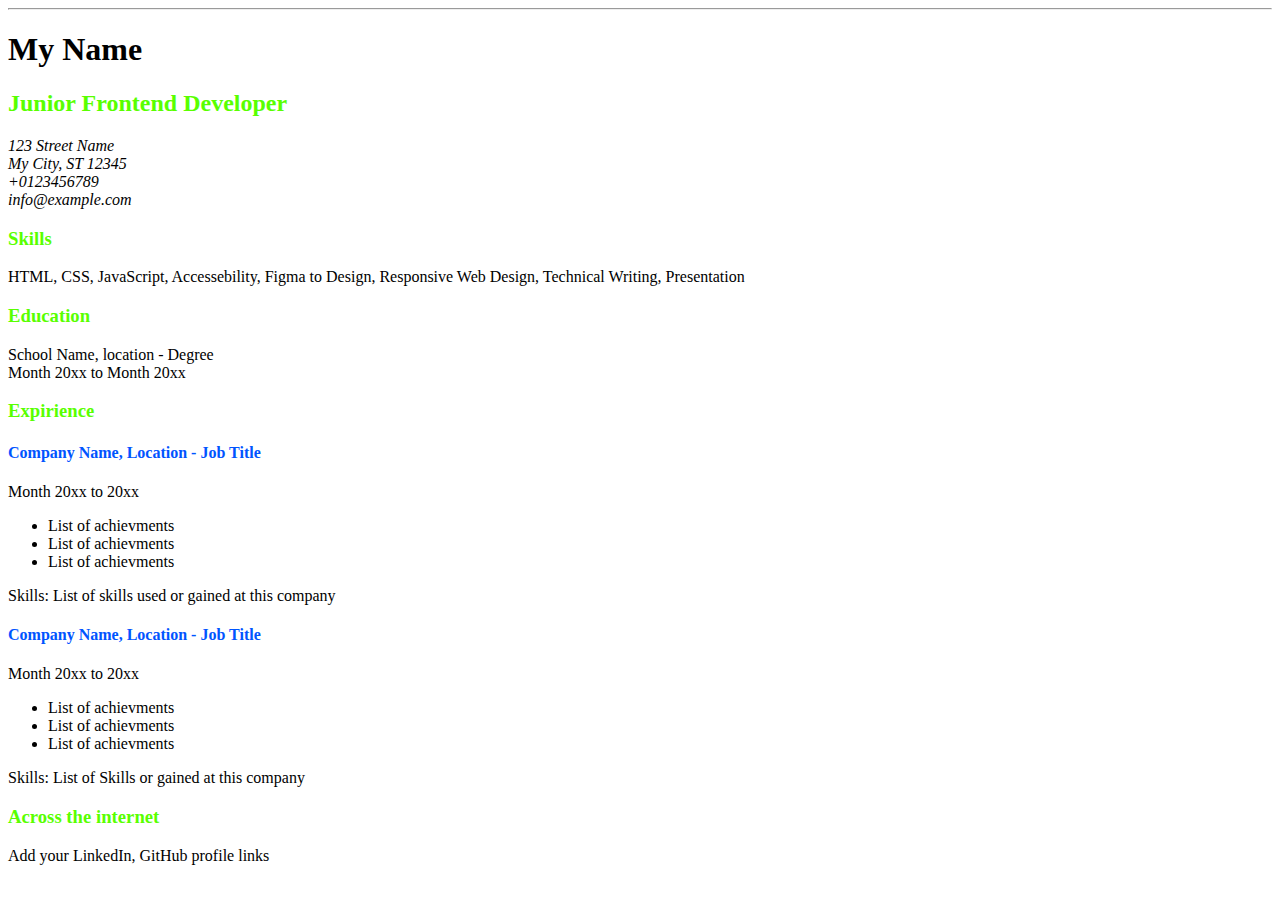
<file: index.html>
<!doctype html>
<html lang="en">
<head>
    <meta charset="UTF-8">
    <meta name="viewport"
          content="width=device-width, user-scalable=no, initial-scale=1.0, maximum-scale=1.0, minimum-scale=1.0">
    <meta http-equiv="X-UA-Compatible" content="ie=edge">
    <title>Roadmap Project</title>
    <link rel="icon" type="image/x-icon" href="/images/roadmap.png">
</head>
<body>
<section>
<header>
    <hr>
    <h1>My Name</h1>
    <h2 style="color:rgb(89, 255, 0)">Junior Frontend Developer</h2>
    <address>
        123 Street Name <br>
        My City, ST 12345 <br>
        <link rel=""  href="tel:0123456789">+0123456789 <br>
        <link rel=""  href="mailto:info@example.com">info@example.com <br>
    </address>
</header>
</section>
<main>
    <h3 style="color:rgb(89, 255, 0)">Skills</h3>
    <p>HTML, CSS, JavaScript, Accessebility, Figma to Design, Responsive Web Design, Technical Writing, Presentation</p>
    <h3 style="color:rgb(89, 255, 0)">Education</h3>
    <p>School Name, location - Degree<br>
        Month 20xx to Month 20xx<br>
    </p>

    <h3 style="color:rgb(89, 255, 0)">Expirience</h3>

    <h4 style="color:rgb(0, 84, 255)">Company Name, Location  - Job Title</h4>
    <p>Month 20xx to 20xx</p>

    <ul>
    <li>List of achievments</li>
    <li>List of achievments</li>
    <li>List of achievments</li>
    </ul>
    <p>Skills: List of skills used or gained at this company</p>

    <h4 style="color:rgb(0, 84, 255)">Company Name, Location  - Job Title</h4>
    <p>Month 20xx to 20xx</p>

    <ul>
    <li>List of achievments</li>
    <li>List of achievments</li>
    <li>List of achievments</li>
    </ul>

    <p>Skills: List of Skills or gained at this company</p>
    <h3 style="color:rgb(89, 255, 0)">Across the internet</h3>
    <p>Add your LinkedIn, GitHub profile links</p>
</main>
</body>
</html>
</file>
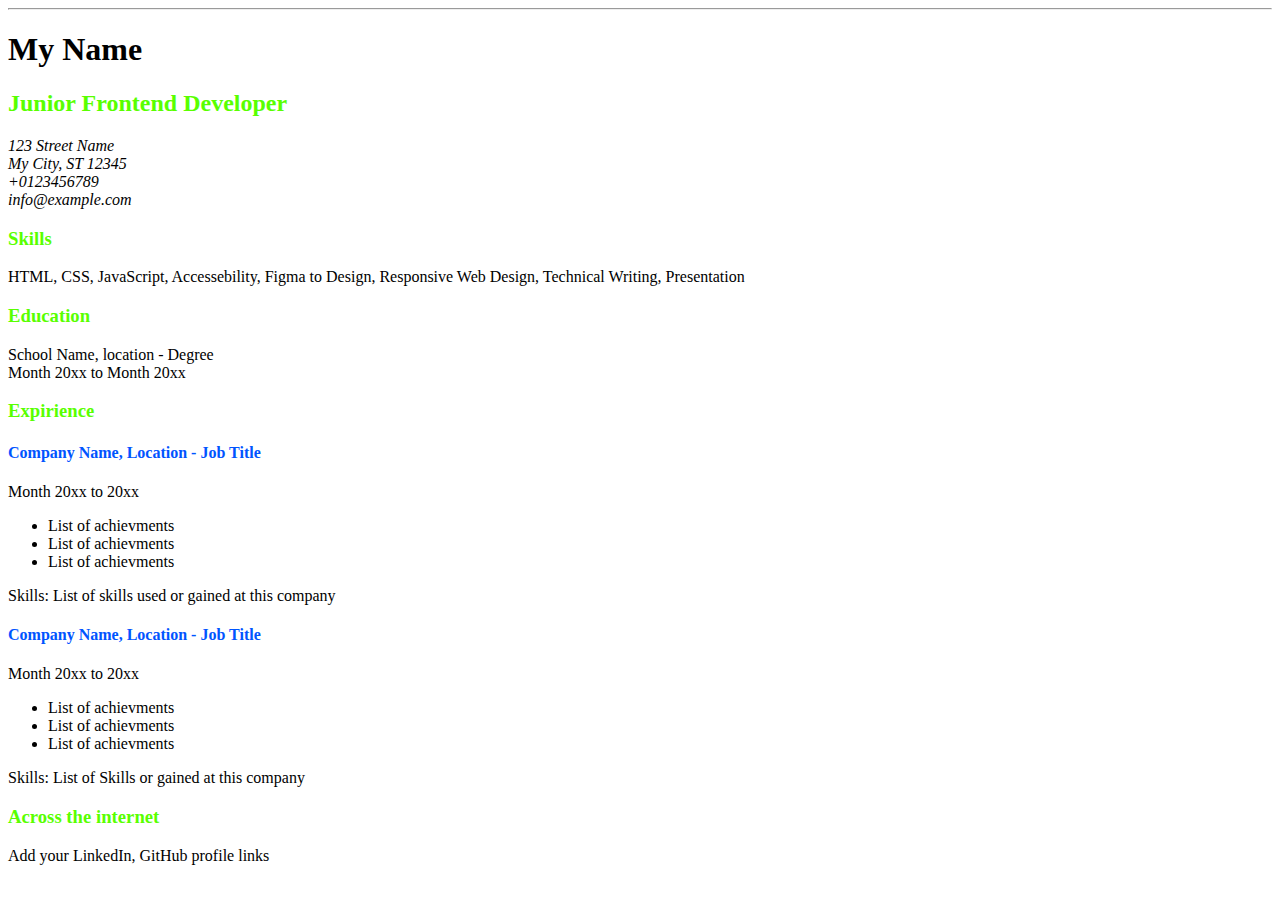
<file: roadmap-project-01/index.html>
<!doctype html>
<html lang="en">
<head>
    <meta charset="UTF-8">
    <meta name="viewport"
          content="width=device-width, user-scalable=no, initial-scale=1.0, maximum-scale=1.0, minimum-scale=1.0">
    <meta http-equiv="X-UA-Compatible" content="ie=edge">
    <title>Roadmap Project</title>
    <link rel="icon" type="x-icon" href="./images/roadmap.png">
</head>
<body>
<section>
<header>
    <hr>
    <h1>My Name</h1>
    <h2 style="color:rgb(89, 255, 0)">Junior Frontend Developer</h2>
    <address>
        123 Street Name <br>
        My City, ST 12345 <br>
        <link rel=""  href="tel:0123456789">+0123456789 <br>
        <link rel=""  href="mailto:info@example.com">info@example.com <br>
    </address>
</header>
</section>
<main>
    <h3 style="color:rgb(89, 255, 0)">Skills</h3>
    <p>HTML, CSS, JavaScript, Accessebility, Figma to Design, Responsive Web Design, Technical Writing, Presentation</p>
    <h3 style="color:rgb(89, 255, 0)">Education</h3>
    <p>School Name, location - Degree<br>
        Month 20xx to Month 20xx<br>
    </p>

    <h3 style="color:rgb(89, 255, 0)">Expirience</h3>

    <h4 style="color:rgb(0, 84, 255)">Company Name, Location  - Job Title</h4>
    <p>Month 20xx to 20xx</p>

    <ul>
    <li>List of achievments</li>
    <li>List of achievments</li>
    <li>List of achievments</li>
    </ul>
    <p>Skills: List of skills used or gained at this company</p>

    <h4 style="color:rgb(0, 84, 255)">Company Name, Location  - Job Title</h4>
    <p>Month 20xx to 20xx</p>

    <ul>
      <li>List of achievments</li>
      <li>List of achievments</li>
      <li>List of achievments</li>
    </ul>

    <p>Skills: List of Skills or gained at this company</p>
    <h3 style="color:rgb(89, 255, 0)">Across the internet</h3>
    <p>Add your LinkedIn, GitHub profile links</p>
    
</main>
</body>
</html>
</file>
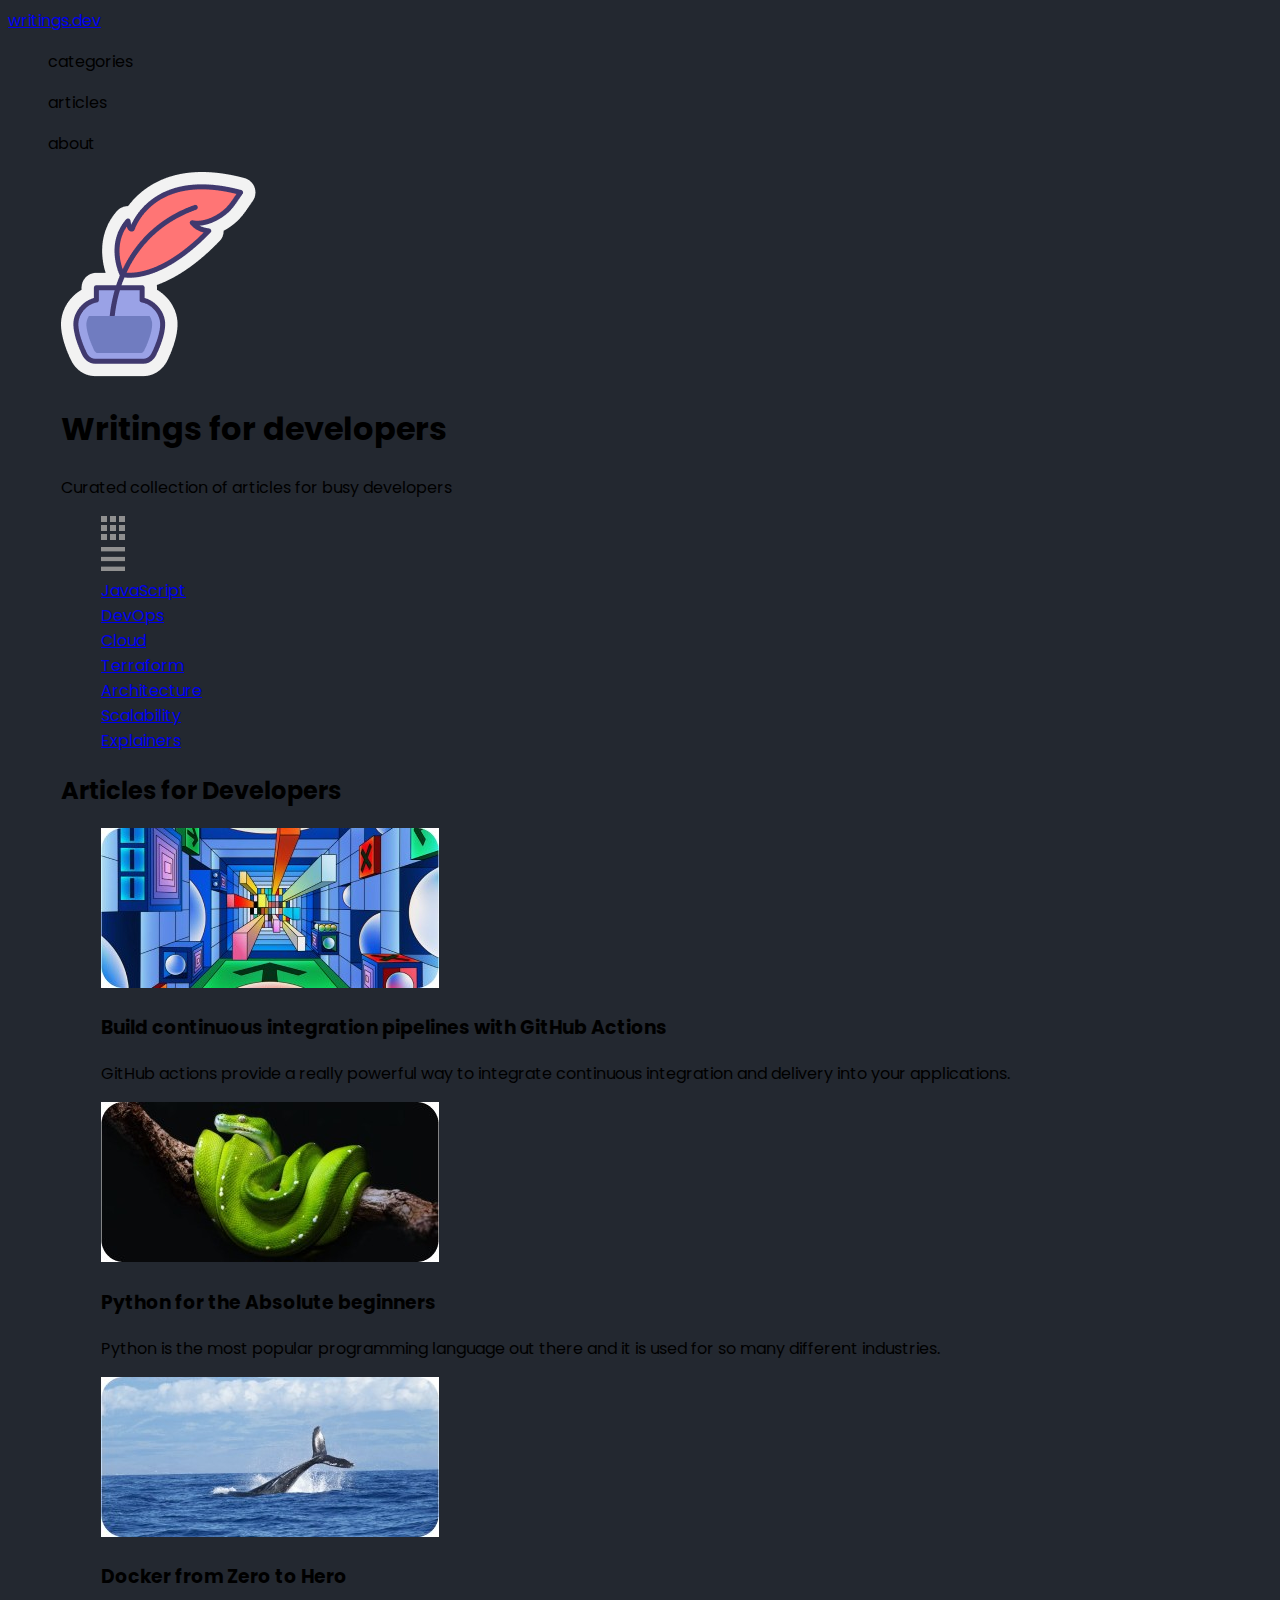
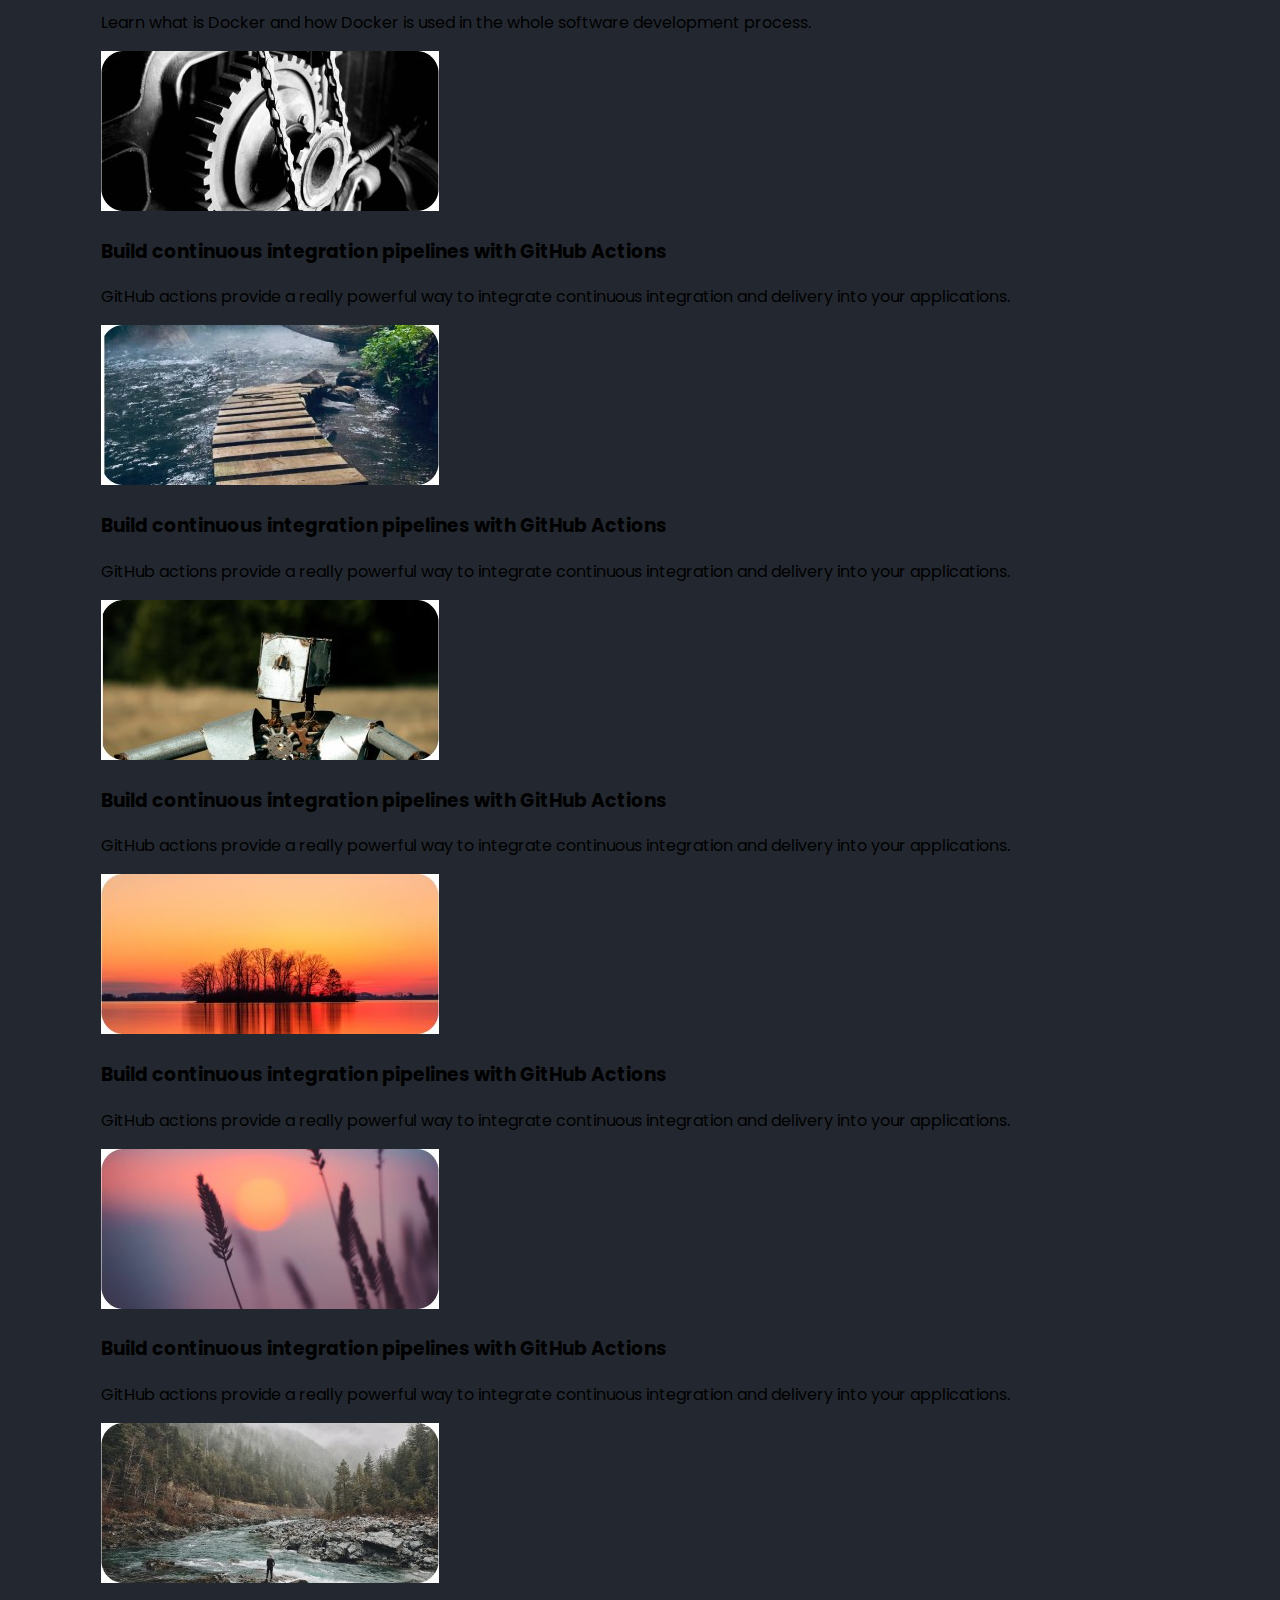
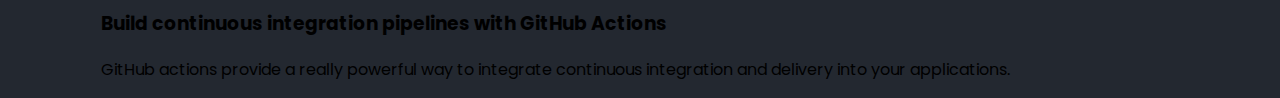
<file: roadmap-projects/project-02/index.html>
<!DOCTYPE html>
<html lang="en">
  <head>
    <link
      rel="stylesheet"
      href="https://cdnjs.cloudflare.com/ajax/libs/modern-normalize/3.0.1/modern-normalize.min.css"
      integrity="sha512-q6WgHqiHlKyOqslT/lgBgodhd03Wp4BEqKeW6nNtlOY4quzyG3VoQKFrieaCeSnuVseNKRGpGeDU3qPmabCANg=="
      crossorigin="anonymous"
      referrerpolicy="no-referrer"
    />
    <link rel="preconnect" href="https://fonts.googleapis.com" />
    <link rel="preconnect" href="https://fonts.gstatic.com" crossorigin />
    <link
      href="https://fonts.googleapis.com/css2?family=Poppins:ital,wght@0,100;0,200;0,300;0,400;0,500;0,600;0,700;0,800;0,900;1,100;1,200;1,300;1,400;1,500;1,600;1,700;1,800;1,900&family=Recursive:wght@300..1000&display=swap"
      rel="stylesheet"
    />
    <link rel="stylesheet" href="./css/styles.css" />
    <meta charset="UTF-8" />
    <meta name="viewport" content="width=device-width, initial-scale=1.0" />
    <title>Roadmap Project</title>
  </head>

  <body>
    <header class="header">
      <nav class="nav-bar">
        <a class="header-logo" href="index.html">writings.dev</a>

        <ul class="nav-list">
          <p class="nav-item">categories</p>
          <p class="nav-item">articles</p>
          <p class="nav-item">about</p>
        </ul>
      </nav>
    </header>
    <main>
      <section class="hero-section">
        <div class="container">
          <img src="./images/Bad/Logo.png" alt="logo image" />
          <h1>Writings for developers</h1>
          <p>Curated collection of articles for busy developers</p>
        </div>
      </section>

      <section class="main-nav-section">
        <div class="container">
          <ul class="main-nav-list">
            <li class="main-nav-list-item">
              <img src="./images/Bad/Vector.png" alt="Grid icon" />
            </li>
            <li class="main-nav-list-item">
              <img src="./images/Bad/Vector-1.png" alt="List icon" />
            </li>
            <li class="main-nav-list-item"><a href="#">JavaScript</a></li>
            <li class="main-nav-list-item"><a href="#">DevOps</a></li>
            <li class="main-nav-list-item"><a href="#">Cloud</a></li>
            <li class="main-nav-list-item"><a href="#">Terraform</a></li>
            <li class="main-nav-list-item"><a href="#">Architecture</a></li>
            <li class="main-nav-list-item"><a href="#">Scalability</a></li>
            <li class="main-nav-list-item"><a href="#">Explainers</a></li>
          </ul>
        </div>
      </section>

      <section class="articles-section">
        <div class="container">
          <h2 class="visually-hidden">Articles for Developers</h2>
          <ul class="articles">
            <li class="articles-list">
              <img
                class="articles-list--item"
                src="./images/fractals.jpg"
                alt="fractals"
              />
              <div>
                <h3>
                  Build continuous integration pipelines with GitHub Actions
                </h3>
                <p>
                  GitHub actions provide a really powerful way to integrate
                  continuous integration and delivery into your applications.
                </p>
              </div>
            </li>
            <li>
              <img
                class="articles-list-item"
                src="./images/snake.jpg"
                alt="snake-on-branch"
              />
              <div>
                <h3>Python for the Absolute beginners</h3>
                <p>
                  Python is the most popular programming language out there and
                  it is used for so many different industries.
                </p>
              </div>
            </li>
            <li>
              <img
                class="articles-list-item"
                src="./images/tale.jpg"
                alt="tale-of-whale"
              />
              <div>
                <h3>Docker from Zero to Hero</h3>
                <p>
                  Learn what is Docker and how Docker is used in the whole
                  software development process.
                </p>
              </div>
            </li>
            <li>
              <img
                class="articles-list-item"
                src="./images/mechs.jpg"
                alt="mechanisms"
              />
              <div>
                <h3>
                  Build continuous integration pipelines with GitHub Actions
                </h3>
                <p>
                  GitHub actions provide a really powerful way to integrate
                  continuous integration and delivery into your applications.
                </p>
              </div>
            </li>
            <li>
              <img
                class="articles-list-item"
                src="./images/bridge.jpg"
                alt="bridge-and-river"
              />
              <div>
                <h3>
                  Build continuous integration pipelines with GitHub Actions
                </h3>
                <p>
                  GitHub actions provide a really powerful way to integrate
                  continuous integration and delivery into your applications.
                </p>
              </div>
            </li>
            <li>
              <img
                class="articles-list-item"
                src="./images/mech-robot.jpg"
                alt="mech-robot"
              />
              <div>
                <h3>
                  Build continuous integration pipelines with GitHub Actions
                </h3>
                <p>
                  GitHub actions provide a really powerful way to integrate
                  continuous integration and delivery into your applications.
                </p>
              </div>
            </li>
            <li>
              <img
                class="articles-list-item"
                src="./images/sunset.jpg"
                alt="sunset"
              />
              <div>
                <h3>
                  Build continuous integration pipelines with GitHub Actions
                </h3>
                <p>
                  GitHub actions provide a really powerful way to integrate
                  continuous integration and delivery into your applications.
                </p>
              </div>
            </li>
            <li>
              <img
                class="articles-list-item"
                src="./images/sunset2.jpg"
                alt="sunset"
              />
              <div>
                <h3>
                  Build continuous integration pipelines with GitHub Actions
                </h3>
                <p>
                  GitHub actions provide a really powerful way to integrate
                  continuous integration and delivery into your applications.
                </p>
              </div>
            </li>
            <li>
              <img
                class="articles-list-item"
                src="./images/goodvibes.jpg"
                alt="scenery"
              />
              <div>
                <h3>
                  Build continuous integration pipelines with GitHub Actions
                </h3>
                <p>
                  GitHub actions provide a really powerful way to integrate
                  continuous integration and delivery into your applications.
                </p>
              </div>
            </li>
          </ul>
        </div>
      </section>
    </main>
    <footer></footer>
  </body>
</html>
</file>
<file: roadmap-projects/project-02/css/styles.css>
body {
  font-family: "Poppins", sans-serif;
  background-color: #232830;
}

ul {
  list-style: none;
}

image {
  display: block;
  max-width: 100%;
}

.container {
  max-width: 1158px;
  padding: 0 15px;
  margin: 0 auto;
}
</file>
